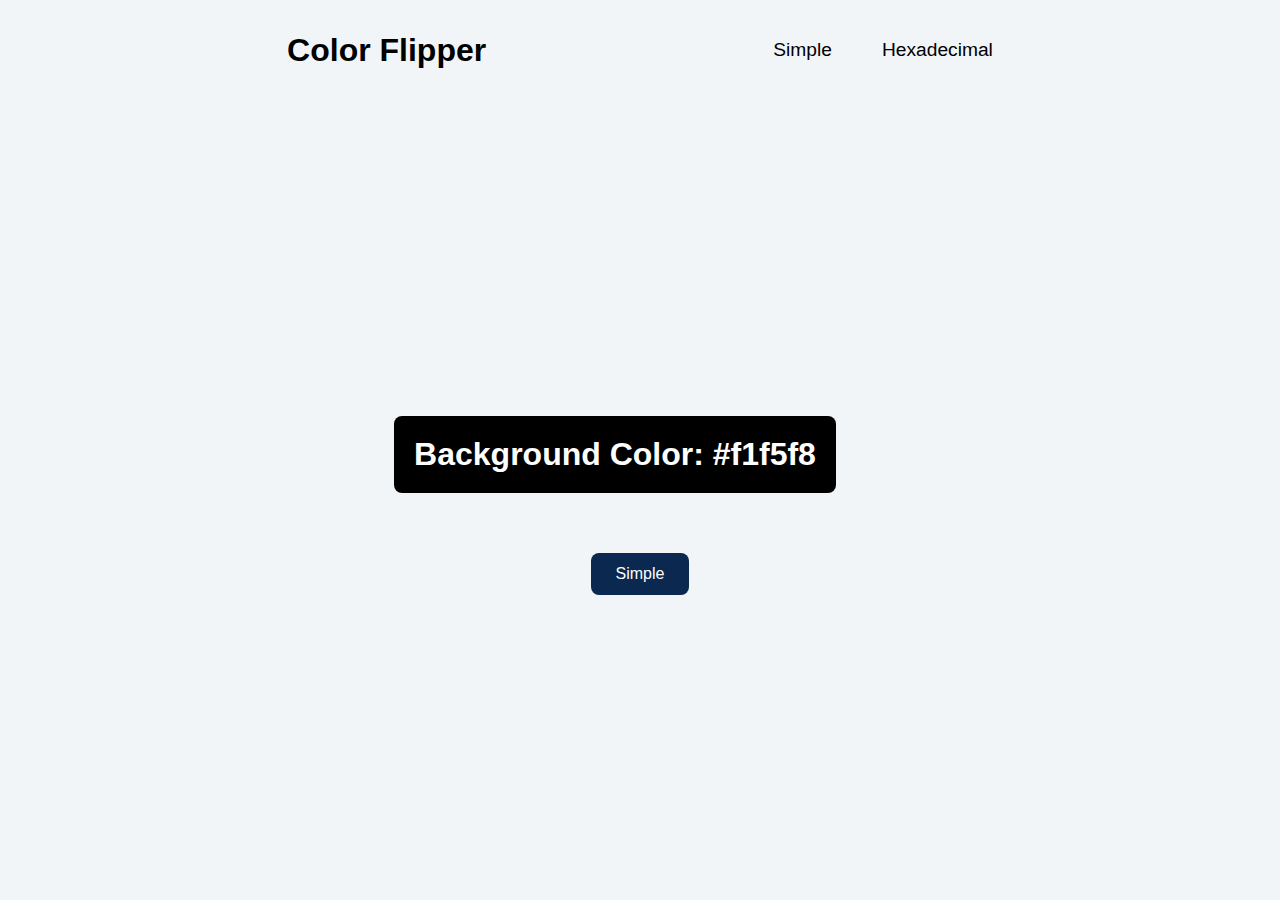
<file: index.html>
<!DOCTYPE html>
<html lang="pt-br">
<head>
    <meta charset="UTF-8">
    <meta http-equiv="X-UA-Compatible" content="IE=edge">
    <meta name="viewport" content="width=device-width, initial-scale=1.0">
    <title>Color Flipper - Simple</title>
    <link rel="stylesheet" href="https://cdnjs.cloudflare.com/ajax/libs/font-awesome/6.2.0/css/all.min.css" integrity="sha512-xh6O/CkQoPOWDdYTDqeRdPCVd1SpvCA9XXcUnZS2FmJNp1coAFzvtCN9BmamE+4aHK8yyUHUSCcJHgXloTyT2A==" crossorigin="anonymous" referrerpolicy="no-referrer" />
    <link rel="stylesheet" href="css/style.css">
</head>
<body>
    
    <header>
        <nav>
            <h1>Color Flipper</h1>

            <ul>
                <li><a href="index.html">Simple</a></li>
                <li><a href="hexa.html">Hexadecimal</a></li>
            </ul>
        </nav><!--end nav-->

    </header><!--end header-->

    <main>
        <div class="contentMain">
            <h2>Background Color: <span id="color">#f1f5f8</span></h2>
            <i class="fa-regular fa-copy" id="fa-copy"></i>
        </div><!--end content main-->

        <div class="boxButton">
            <button id="button">Simple</button>
        </div><!--end button-->

    </main><!--end main-->

    <script src="js/simple.js"></script>

</body>
</html>
</file>
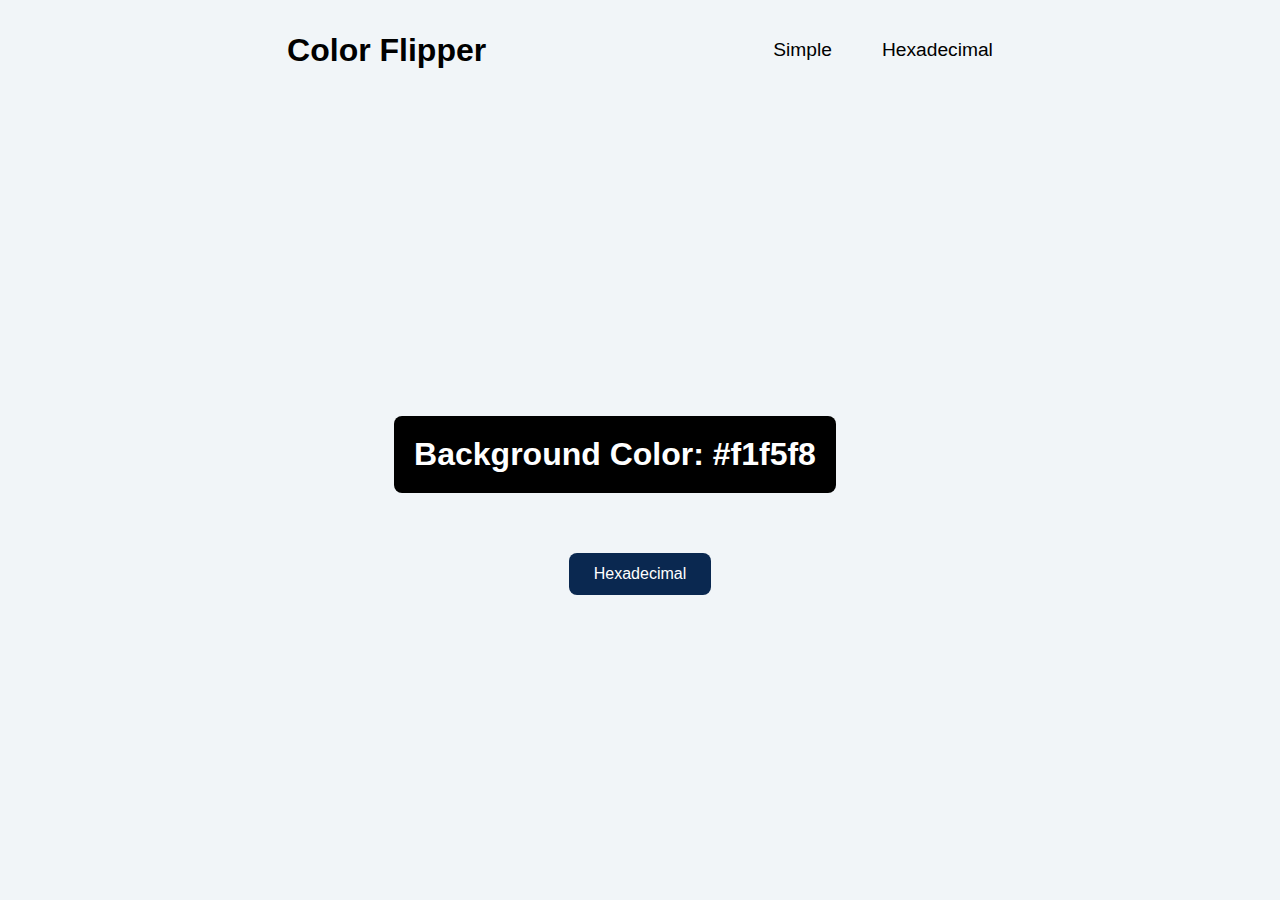
<file: hexa.html>
<!DOCTYPE html>
<html lang="pt-br">
<head>
    <meta charset="UTF-8">
    <meta http-equiv="X-UA-Compatible" content="IE=edge">
    <meta name="viewport" content="width=device-width, initial-scale=1.0">
    <title>Color Flipper - Hexadecimal</title>
    <link rel="stylesheet" href="https://cdnjs.cloudflare.com/ajax/libs/font-awesome/6.2.0/css/all.min.css" integrity="sha512-xh6O/CkQoPOWDdYTDqeRdPCVd1SpvCA9XXcUnZS2FmJNp1coAFzvtCN9BmamE+4aHK8yyUHUSCcJHgXloTyT2A==" crossorigin="anonymous" referrerpolicy="no-referrer" />
    <link rel="stylesheet" href="css/style.css">
</head>
<body>
    
    <header>
        <nav>
            <h1>Color Flipper</h1>

            <ul>
                <li><a href="index.html">Simple</a></li>
                <li><a href="hexa.html">Hexadecimal</a></li>
            </ul>
        </nav><!--end nav-->

    </header><!--end header-->

    <main>
        <div class="contentMain">
            <h2>Background Color: <span id="color">#f1f5f8</span></h2>
            <i class="fa-regular fa-copy" id="fa-copy"></i>
        </div><!--end content main-->

        <div class="boxButton">
            <button id="button">Hexadecimal</button>
        </div><!--end button-->
        
    </main><!--end main-->

    <script src="js/hexa.js"></script>

</body>
</html>
</file>
<file: css/style.css>
* {
    margin: 0;
    padding: 0;
    box-sizing: border-box;
    font-family: sans-serif;
    list-style: none;
    text-decoration: none;
}

body {
    width: 100%;
    height: 100vh;
    background-color: #f1f5f8;
}

header nav {
    width: 100%;
    height: 100px;
    display: flex;
    align-items: center;
    justify-content: space-evenly;
}

header nav h1 {
    font-size: 2em;
    font-weight: 700;
}

header nav ul {
    display: flex;
    align-items: center;
    justify-content: center;
    gap: 50px;
}

header nav ul li a {
    font-size: 1.2em;
    font-weight: 400;
    color: #000;
}

main {
    width: 100%;
    height: calc(100% - 100px);
    display: flex;
    align-items: center;
    justify-content: center;
    flex-direction: column;
    gap: 50px;
}

main .contentMain {
    display: flex;
    align-items: center;
    justify-content: center;
    gap: 50px;
    padding: 10px;
}

main .contentMain h2 {
    background-color: #000;
    color: #fff;
    font-size: 2em;
    font-weight: 700;
    padding: 20px;
    border-radius: 8px;
}

main .contentMain i {
    font-size: 2.5em;
    font-weight: 400;
    color: #000;
    cursor: pointer;
}

main .boxButton button {
    padding: 12px 25px;
    background-color: rgb(10, 40, 80);
    color: #fff;
    border: none;
    outline: none;
    border-radius: 8px;
    font-size: 1em;
    font-weight: 400;
    cursor: pointer;
}
</file>
